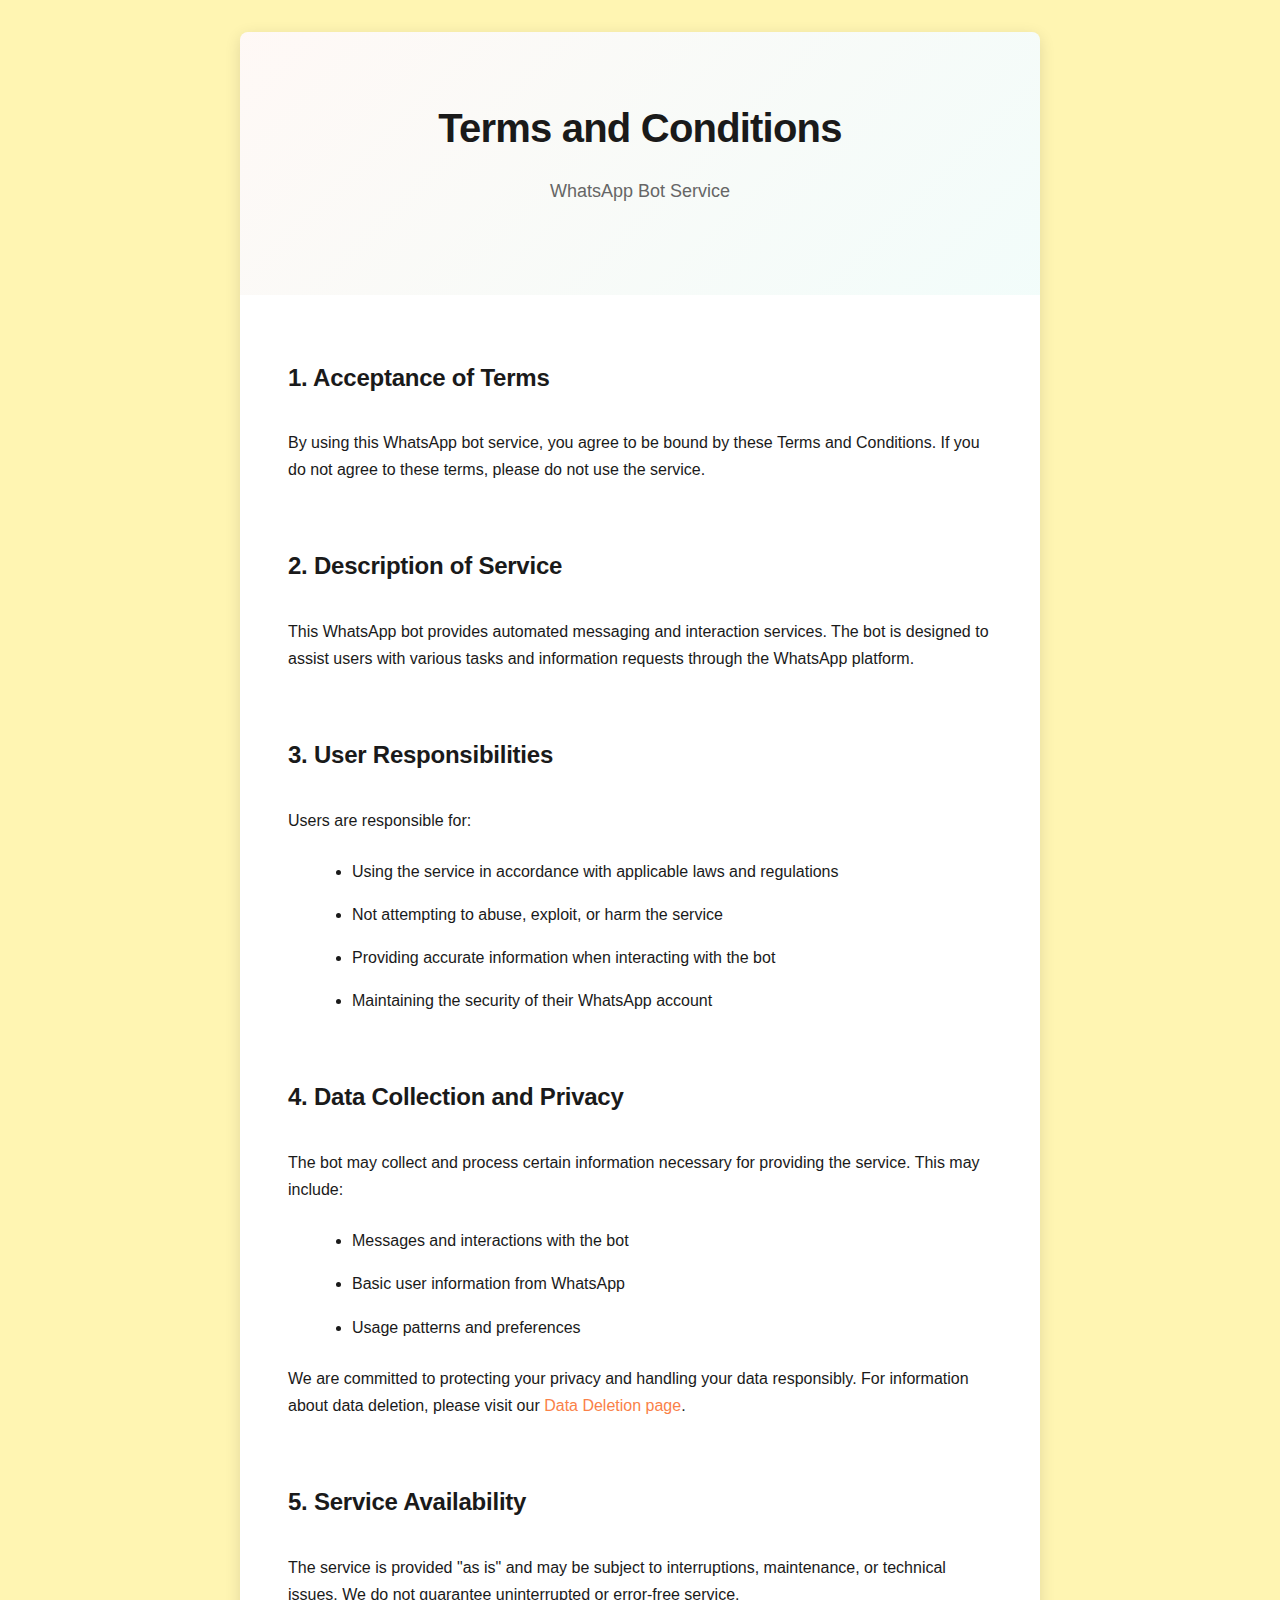
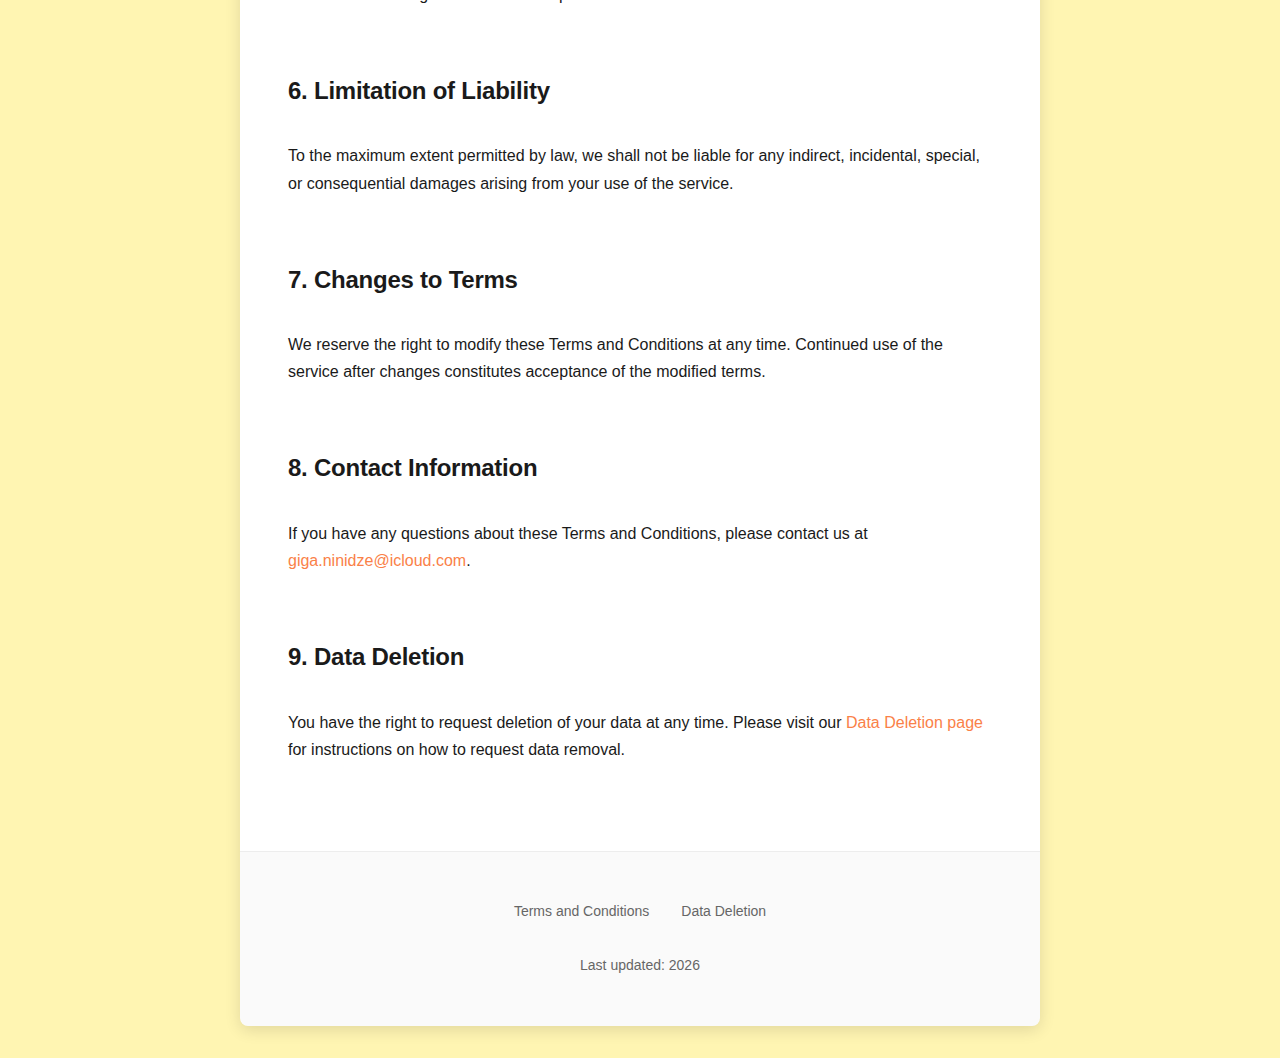
<file: index.html>
<!DOCTYPE html>
<html lang="en">
<head>
    <meta charset="UTF-8">
    <meta name="viewport" content="width=device-width, initial-scale=1.0">
    <title>Terms and Conditions - WhatsApp Bot</title>
    <link rel="stylesheet" href="styles.css">
</head>
<body>
    <div class="container">
        <header>
            <h1>Terms and Conditions</h1>
            <p class="subtitle">WhatsApp Bot Service</p>
        </header>

        <main>
            <section class="content-section">
                <h2>1. Acceptance of Terms</h2>
                <p>By using this WhatsApp bot service, you agree to be bound by these Terms and Conditions. If you do not agree to these terms, please do not use the service.</p>
            </section>

            <section class="content-section">
                <h2>2. Description of Service</h2>
                <p>This WhatsApp bot provides automated messaging and interaction services. The bot is designed to assist users with various tasks and information requests through the WhatsApp platform.</p>
            </section>

            <section class="content-section">
                <h2>3. User Responsibilities</h2>
                <p>Users are responsible for:</p>
                <ul>
                    <li>Using the service in accordance with applicable laws and regulations</li>
                    <li>Not attempting to abuse, exploit, or harm the service</li>
                    <li>Providing accurate information when interacting with the bot</li>
                    <li>Maintaining the security of their WhatsApp account</li>
                </ul>
            </section>

            <section class="content-section">
                <h2>4. Data Collection and Privacy</h2>
                <p>The bot may collect and process certain information necessary for providing the service. This may include:</p>
                <ul>
                    <li>Messages and interactions with the bot</li>
                    <li>Basic user information from WhatsApp</li>
                    <li>Usage patterns and preferences</li>
                </ul>
                <p>We are committed to protecting your privacy and handling your data responsibly. For information about data deletion, please visit our <a href="deletion.html" class="link">Data Deletion page</a>.</p>
            </section>

            <section class="content-section">
                <h2>5. Service Availability</h2>
                <p>The service is provided "as is" and may be subject to interruptions, maintenance, or technical issues. We do not guarantee uninterrupted or error-free service.</p>
            </section>

            <section class="content-section">
                <h2>6. Limitation of Liability</h2>
                <p>To the maximum extent permitted by law, we shall not be liable for any indirect, incidental, special, or consequential damages arising from your use of the service.</p>
            </section>

            <section class="content-section">
                <h2>7. Changes to Terms</h2>
                <p>We reserve the right to modify these Terms and Conditions at any time. Continued use of the service after changes constitutes acceptance of the modified terms.</p>
            </section>

            <section class="content-section">
                <h2>8. Contact Information</h2>
                <p>If you have any questions about these Terms and Conditions, please contact us at <a href="mailto:giga.ninidze@icloud.com" class="link">giga.ninidze@icloud.com</a>.</p>
            </section>

            <section class="content-section">
                <h2>9. Data Deletion</h2>
                <p>You have the right to request deletion of your data at any time. Please visit our <a href="deletion.html" class="link">Data Deletion page</a> for instructions on how to request data removal.</p>
            </section>
        </main>

        <footer>
            <nav class="footer-nav">
                <a href="index.html" class="footer-link">Terms and Conditions</a>
                <a href="deletion.html" class="footer-link">Data Deletion</a>
            </nav>
            <p class="footer-text">Last updated: <span id="current-year"></span></p>
        </footer>
    </div>

    <script>
        document.getElementById('current-year').textContent = new Date().getFullYear();
    </script>
</body>
</html>
</file>
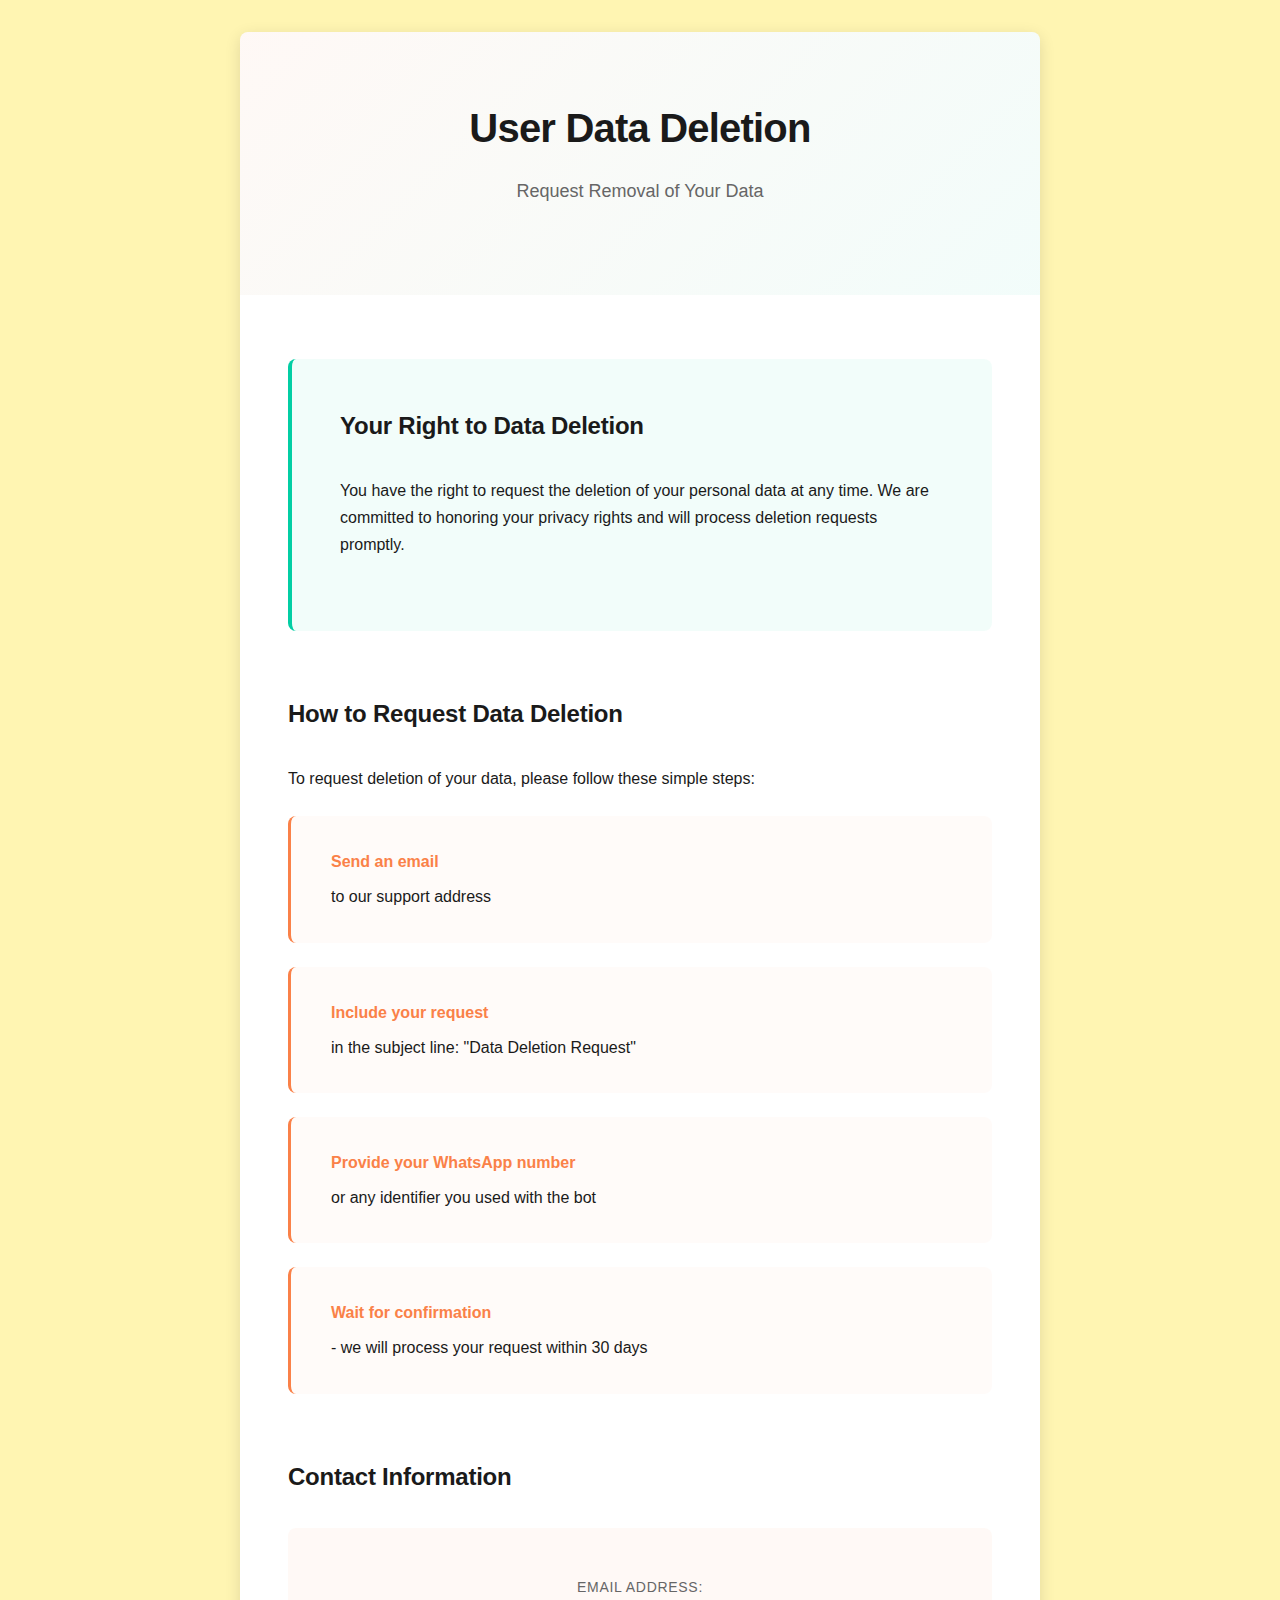
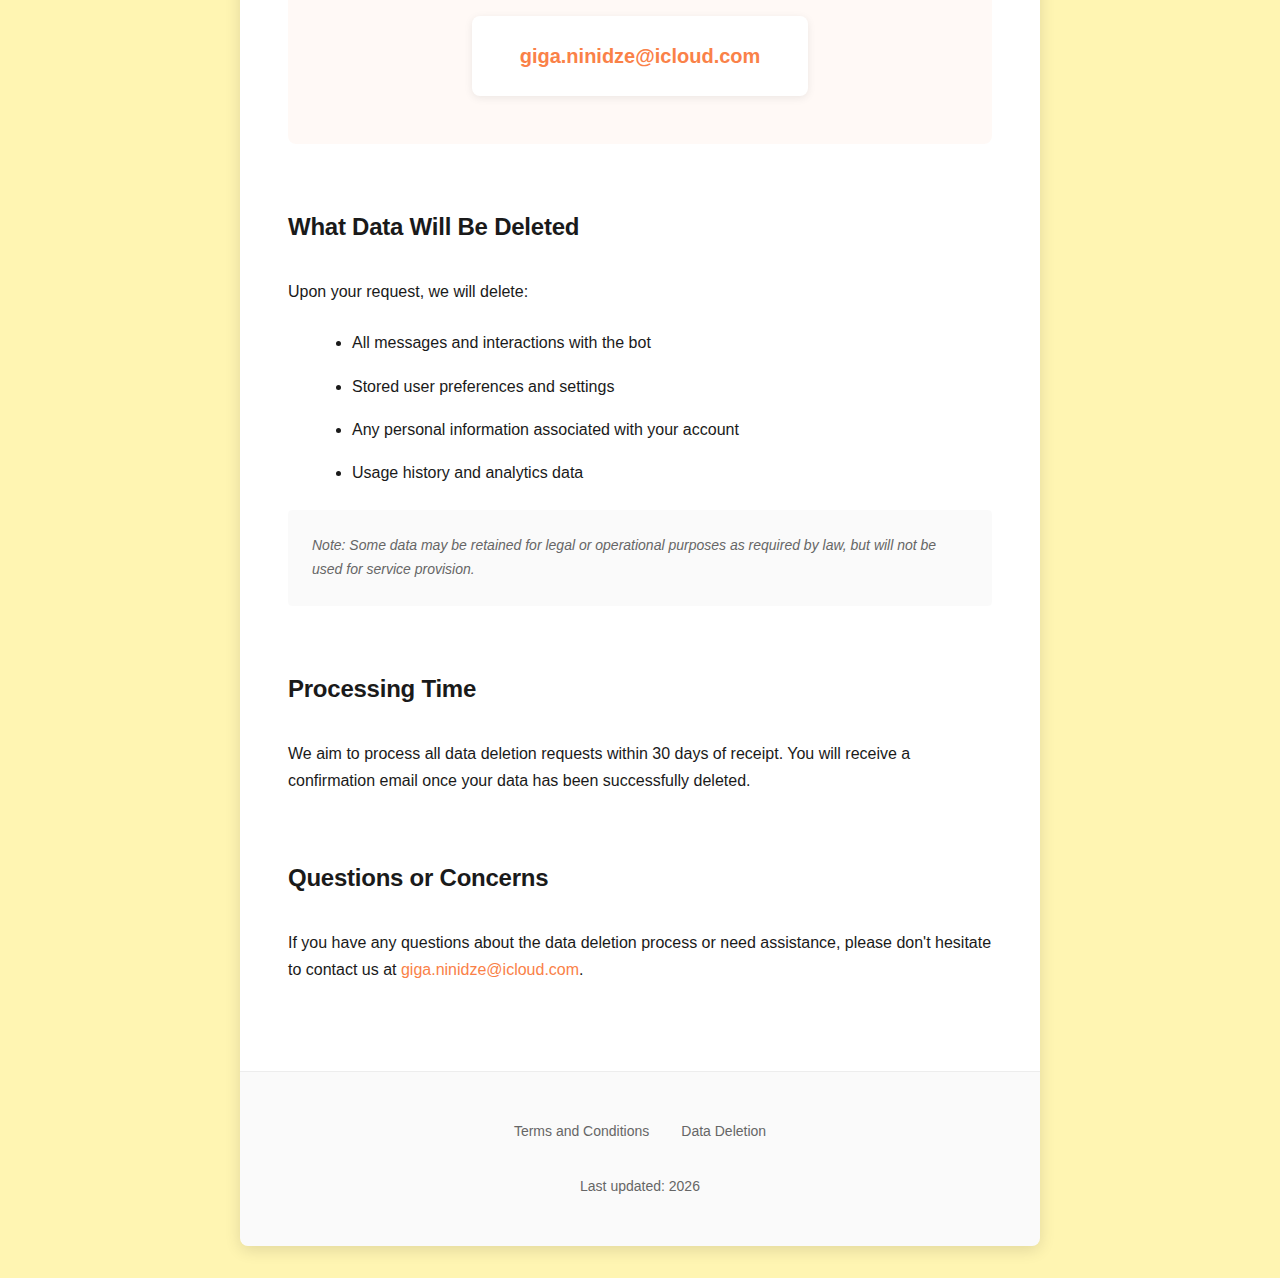
<file: deletion.html>
<!DOCTYPE html>
<html lang="en">
<head>
    <meta charset="UTF-8">
    <meta name="viewport" content="width=device-width, initial-scale=1.0">
    <title>Data Deletion - WhatsApp Bot</title>
    <link rel="stylesheet" href="styles.css">
</head>
<body>
    <div class="container">
        <header>
            <h1>User Data Deletion</h1>
            <p class="subtitle">Request Removal of Your Data</p>
        </header>

        <main>
            <section class="content-section highlight-section">
                <h2>Your Right to Data Deletion</h2>
                <p>You have the right to request the deletion of your personal data at any time. We are committed to honoring your privacy rights and will process deletion requests promptly.</p>
            </section>

            <section class="content-section">
                <h2>How to Request Data Deletion</h2>
                <p>To request deletion of your data, please follow these simple steps:</p>
                
                <ol class="steps-list">
                    <li>
                        <strong>Send an email</strong> to our support address
                    </li>
                    <li>
                        <strong>Include your request</strong> in the subject line: "Data Deletion Request"
                    </li>
                    <li>
                        <strong>Provide your WhatsApp number</strong> or any identifier you used with the bot
                    </li>
                    <li>
                        <strong>Wait for confirmation</strong> - we will process your request within 30 days
                    </li>
                </ol>
            </section>

            <section class="content-section">
                <h2>Contact Information</h2>
                <div class="contact-box">
                    <p class="contact-label">Email Address:</p>
                    <a href="mailto:giga.ninidze@icloud.com" class="contact-email">giga.ninidze@icloud.com</a>
                </div>
            </section>

            <section class="content-section">
                <h2>What Data Will Be Deleted</h2>
                <p>Upon your request, we will delete:</p>
                <ul>
                    <li>All messages and interactions with the bot</li>
                    <li>Stored user preferences and settings</li>
                    <li>Any personal information associated with your account</li>
                    <li>Usage history and analytics data</li>
                </ul>
                <p class="note">Note: Some data may be retained for legal or operational purposes as required by law, but will not be used for service provision.</p>
            </section>

            <section class="content-section">
                <h2>Processing Time</h2>
                <p>We aim to process all data deletion requests within 30 days of receipt. You will receive a confirmation email once your data has been successfully deleted.</p>
            </section>

            <section class="content-section">
                <h2>Questions or Concerns</h2>
                <p>If you have any questions about the data deletion process or need assistance, please don't hesitate to contact us at <a href="mailto:giga.ninidze@icloud.com" class="link">giga.ninidze@icloud.com</a>.</p>
            </section>
        </main>

        <footer>
            <nav class="footer-nav">
                <a href="index.html" class="footer-link">Terms and Conditions</a>
                <a href="deletion.html" class="footer-link">Data Deletion</a>
            </nav>
            <p class="footer-text">Last updated: <span id="current-year"></span></p>
        </footer>
    </div>

    <script>
        document.getElementById('current-year').textContent = new Date().getFullYear();
    </script>
</body>
</html>
</file>
<file: styles.css>
/* Design System Variables */
:root {
    --color-primary: #FA8148;      /* Crayola Orange */
    --color-destructive: #CA1551;   /* Rose Red */
    --color-confirmation: #03CEA4;  /* Mint */
    --color-background: #FFF5B2;    /* Vanilla */
    --color-text: #1a1a1a;
    --color-text-light: #666;
    --spacing-unit: 8px;
    --border-radius: 8px;
    --shadow-subtle: 0 2px 8px rgba(0, 0, 0, 0.08);
    --shadow-elevated: 0 4px 16px rgba(0, 0, 0, 0.12);
}

/* Reset and Base Styles */
* {
    margin: 0;
    padding: 0;
    box-sizing: border-box;
}

body {
    font-family: -apple-system, BlinkMacSystemFont, 'Segoe UI', Roboto, 'Helvetica Neue', Arial, sans-serif;
    background-color: var(--color-background);
    color: var(--color-text);
    line-height: 1.6;
    padding: calc(var(--spacing-unit) * 4);
    min-height: 100vh;
}

.container {
    max-width: 800px;
    margin: 0 auto;
    background: white;
    border-radius: var(--border-radius);
    box-shadow: var(--shadow-elevated);
    overflow: hidden;
}

/* Header */
header {
    padding: calc(var(--spacing-unit) * 8) calc(var(--spacing-unit) * 6);
    text-align: center;
    background: linear-gradient(135deg, rgba(250, 129, 72, 0.05) 0%, rgba(3, 206, 164, 0.05) 100%);
}

h1 {
    font-size: 2.5rem;
    font-weight: 600;
    margin-bottom: calc(var(--spacing-unit) * 2);
    color: var(--color-text);
    letter-spacing: -0.02em;
}

.subtitle {
    font-size: 1.125rem;
    color: var(--color-text-light);
    font-weight: 400;
}

/* Main Content */
main {
    padding: calc(var(--spacing-unit) * 8) calc(var(--spacing-unit) * 6);
}

.content-section {
    margin-bottom: calc(var(--spacing-unit) * 8);
}

.content-section:last-of-type {
    margin-bottom: 0;
}

h2 {
    font-size: 1.5rem;
    font-weight: 600;
    margin-bottom: calc(var(--spacing-unit) * 4);
    color: var(--color-text);
    letter-spacing: -0.01em;
}

p {
    margin-bottom: calc(var(--spacing-unit) * 3);
    color: var(--color-text);
    font-size: 1rem;
    line-height: 1.7;
}

/* Lists */
ul, ol {
    margin-left: calc(var(--spacing-unit) * 4);
    margin-bottom: calc(var(--spacing-unit) * 3);
    padding-left: calc(var(--spacing-unit) * 4);
}

li {
    margin-bottom: calc(var(--spacing-unit) * 2);
    line-height: 1.7;
    color: var(--color-text);
}

.steps-list {
    list-style: none;
    margin-left: 0;
    padding-left: 0;
}

.steps-list li {
    padding: calc(var(--spacing-unit) * 4);
    margin-bottom: calc(var(--spacing-unit) * 3);
    background: rgba(250, 129, 72, 0.03);
    border-radius: var(--border-radius);
    border-left: 3px solid var(--color-primary);
    padding-left: calc(var(--spacing-unit) * 5);
}

.steps-list li strong {
    color: var(--color-primary);
    display: block;
    margin-bottom: calc(var(--spacing-unit) * 1);
}

/* Links */
.link {
    color: var(--color-primary);
    text-decoration: none;
    font-weight: 500;
    transition: color 0.2s ease, opacity 0.2s ease;
    border-bottom: 1px solid transparent;
}

.link:hover {
    color: var(--color-destructive);
    border-bottom-color: var(--color-destructive);
}

.link:active {
    opacity: 0.8;
}

/* Highlight Section */
.highlight-section {
    background: rgba(3, 206, 164, 0.05);
    padding: calc(var(--spacing-unit) * 6);
    border-radius: var(--border-radius);
    border-left: 4px solid var(--color-confirmation);
}

/* Contact Box */
.contact-box {
    background: rgba(250, 129, 72, 0.05);
    padding: calc(var(--spacing-unit) * 6);
    border-radius: var(--border-radius);
    text-align: center;
    margin: calc(var(--spacing-unit) * 4) 0;
}

.contact-label {
    font-size: 0.875rem;
    color: var(--color-text-light);
    margin-bottom: calc(var(--spacing-unit) * 2);
    text-transform: uppercase;
    letter-spacing: 0.05em;
    font-weight: 500;
}

.contact-email {
    display: inline-block;
    font-size: 1.25rem;
    color: var(--color-primary);
    text-decoration: none;
    font-weight: 600;
    padding: calc(var(--spacing-unit) * 3) calc(var(--spacing-unit) * 6);
    background: white;
    border-radius: var(--border-radius);
    box-shadow: var(--shadow-subtle);
    transition: all 0.2s ease;
}

.contact-email:hover {
    transform: translateY(-2px);
    box-shadow: var(--shadow-elevated);
    color: var(--color-destructive);
}

.contact-email:active {
    transform: translateY(0);
}

/* Note */
.note {
    font-size: 0.875rem;
    color: var(--color-text-light);
    font-style: italic;
    margin-top: calc(var(--spacing-unit) * 3);
    padding: calc(var(--spacing-unit) * 3);
    background: rgba(0, 0, 0, 0.02);
    border-radius: calc(var(--border-radius) / 2);
}

/* Footer */
footer {
    padding: calc(var(--spacing-unit) * 6);
    background: rgba(0, 0, 0, 0.02);
    border-top: 1px solid rgba(0, 0, 0, 0.05);
}

.footer-nav {
    display: flex;
    justify-content: center;
    gap: calc(var(--spacing-unit) * 4);
    margin-bottom: calc(var(--spacing-unit) * 4);
    flex-wrap: wrap;
}

.footer-link {
    color: var(--color-text-light);
    text-decoration: none;
    font-size: 0.875rem;
    font-weight: 500;
    transition: color 0.2s ease;
}

.footer-link:hover {
    color: var(--color-primary);
}

.footer-text {
    text-align: center;
    font-size: 0.875rem;
    color: var(--color-text-light);
    margin: 0;
}

/* Responsive Design */
@media (max-width: 768px) {
    body {
        padding: calc(var(--spacing-unit) * 2);
    }

    h1 {
        font-size: 2rem;
    }

    header {
        padding: calc(var(--spacing-unit) * 6) calc(var(--spacing-unit) * 4);
    }

    main {
        padding: calc(var(--spacing-unit) * 6) calc(var(--spacing-unit) * 4);
    }

    .content-section {
        margin-bottom: calc(var(--spacing-unit) * 6);
    }

    .footer-nav {
        flex-direction: column;
        align-items: center;
        gap: calc(var(--spacing-unit) * 2);
    }
}

@media (max-width: 480px) {
    h1 {
        font-size: 1.75rem;
    }

    h2 {
        font-size: 1.25rem;
    }

    .contact-email {
        font-size: 1rem;
        padding: calc(var(--spacing-unit) * 2) calc(var(--spacing-unit) * 4);
    }
}
</file>
